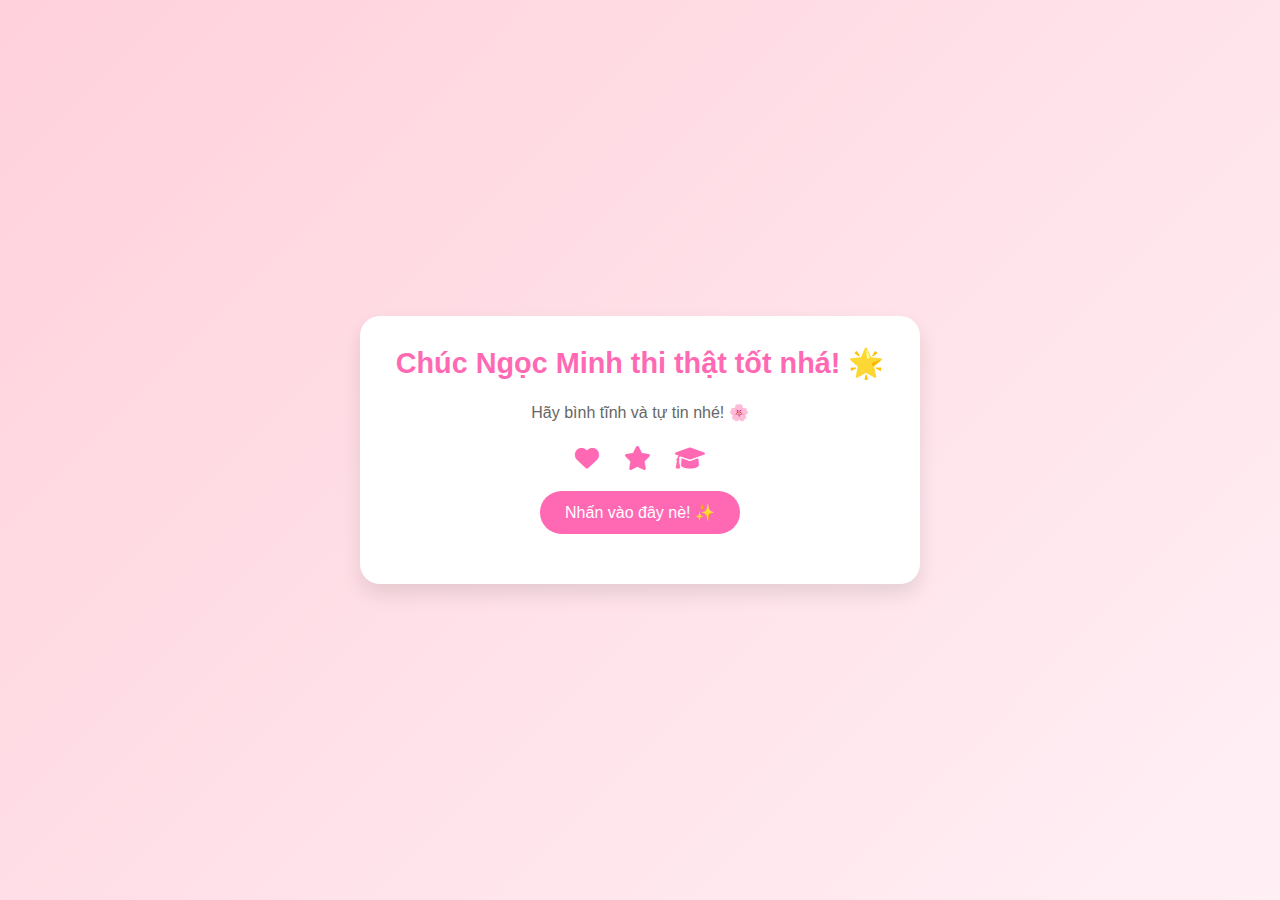
<file: index.html>
<!DOCTYPE html>
<html lang="vi">
<head>
    <meta charset="UTF-8">
    <meta name="viewport" content="width=device-width, initial-scale=1.0">
    <title>Chúc Ngọc Minh thi tốt!</title>
    <link rel="stylesheet" href="style.css">
    <link rel="stylesheet" href="https://cdnjs.cloudflare.com/ajax/libs/font-awesome/6.0.0/css/all.min.css">
</head>
<body>
    <div class="container">
        <div class="card">
            <h1>Chúc Ngọc Minh thi thật tốt nhá! 🌟</h1>
            <div class="message">             
                <p>Hãy bình tĩnh và tự tin nhé! 🌸</p>
            </div>
            <div class="icons">
                <i class="fas fa-heart"></i>
                <i class="fas fa-star"></i>
                <i class="fas fa-graduation-cap"></i>
            </div>
            <button id="wishButton">Nhấn vào đây nè! ✨</button>
            <div id="wishes" class="wishes-container"></div>
        </div>
    </div>
    <script src="script.js"></script>
</body>
</html>
</file>
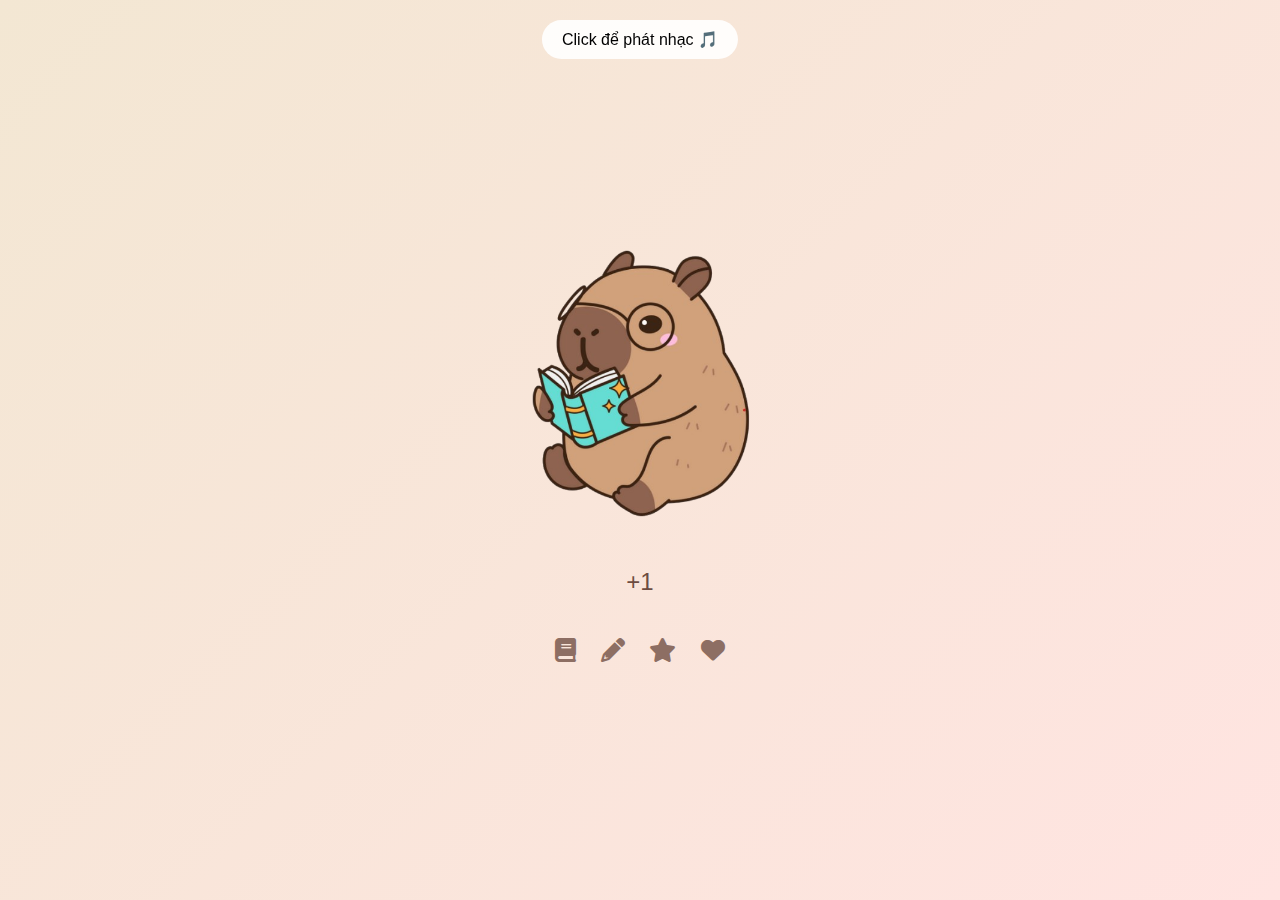
<file: capybara.html>
<!DOCTYPE html>
<html lang="vi">
<head>
    <meta charset="UTF-8">
    <meta name="viewport" content="width=device-width, initial-scale=1.0">
    <title>Quà cho Ngọc Minh nhá!</title>
    <link rel="stylesheet" href="capybara.css">
    <link rel="stylesheet" href="https://cdnjs.cloudflare.com/ajax/libs/font-awesome/6.0.0/css/all.min.css">
</head>
<body>
    <div class="container">
        <div class="drawing-container">
            <img id="capybaraImage" 
                 src="./capybara.png"
                 alt="Capybara">
        </div>
        <div class="message-container">
            <div id="typing-text"></div>
            <div class="icons">
                <i class="fas fa-book"></i>
                <i class="fas fa-pencil"></i>
                <i class="fas fa-star"></i>
                <i class="fas fa-heart"></i>
            </div>
        </div>
    </div>
    <audio id="backgroundMusic" loop>
        <source src="./music.m4a" type="audio/mp4">
        Trình duyệt của bạn không hỗ trợ phát audio.
    </audio>
    <script src="capybara.js"></script>
</body>
</html>
</file>
<file: style.css>
* {
    margin: 0;
    padding: 0;
    box-sizing: border-box;
}

body {
    font-family: 'Arial', sans-serif;
    background: linear-gradient(135deg, #ffd1dc, #fff0f5);
    min-height: 100vh;
    display: flex;
    align-items: center;
    justify-content: center;
}

.container {
    padding: 20px;
    width: 100%;
    max-width: 600px;
}

.card {
    background: white;
    border-radius: 20px;
    padding: 30px;
    box-shadow: 0 10px 20px rgba(0,0,0,0.1);
    text-align: center;
}

h1 {
    color: #ff69b4;
    margin-bottom: 20px;
    font-size: 1.8em;
}

.message {
    margin: 20px 0;
    line-height: 1.6;
}

.message p {
    color: #666;
    margin: 10px 0;
}

.icons {
    margin: 20px 0;
}

.icons i {
    font-size: 24px;
    margin: 0 10px;
    color: #ff69b4;
    animation: bounce 2s infinite;
}

.floating-icon {
    position: fixed;
    font-size: 24px;
    color: #ff69b4;
    pointer-events: none;
    z-index: 1000;
    animation: floatUp 2s ease-out forwards;
}

@keyframes floatUp {
    0% {
        transform: translateY(100vh) scale(0.5) rotate(0deg);
        opacity: 0;
    }
    10% {
        opacity: 1;
    }
    100% {
        transform: translateY(-20vh) scale(1.2) rotate(360deg);
        opacity: 0;
    }
}

button {
    background: #ff69b4;
    color: white;
    border: none;
    padding: 12px 25px;
    border-radius: 25px;
    cursor: pointer;
    font-size: 16px;
    transition: transform 0.3s;
    position: relative;
    overflow: visible;
}

button:hover {
    transform: scale(1.05);
    background: #ff4fa7;
}

.wishes-container {
    margin-top: 20px;
}

.wish {
    background: #fff0f5;
    padding: 10px;
    margin: 10px 0;
    border-radius: 10px;
    animation: fadeIn 0.5s;
}

@keyframes bounce {
    0%, 100% { transform: translateY(0); }
    50% { transform: translateY(-10px); }
}

@keyframes fadeIn {
    from { opacity: 0; transform: translateY(20px); }
    to { opacity: 1; transform: translateY(0); }
}

@media (max-width: 480px) {
    .container {
        padding: 10px;
    }
    
    h1 {
        font-size: 1.5em;
    }
    
    .icons i {
        font-size: 20px;
    }
}
</file>
<file: capybara.css>
body {
    margin: 0;
    padding: 0;
    background: linear-gradient(135deg, #f3e7d3, #ffe4e1);
    min-height: 100vh;
    display: flex;
    align-items: center;
    justify-content: center;
    font-family: 'Arial', sans-serif;
}

.container {
    text-align: center;
    padding: 20px;
}

.drawing-container {
    position: relative;
    width: 300px;
    height: 300px;
    margin: 0 auto;
}

.drawing-path {
    position: absolute;
    top: 0;
    left: 0;
    width: 100%;
    height: 100%;
}

.drawing-path path {
    stroke-dasharray: 1000;
    stroke-dashoffset: 1000;
    animation: draw 2s ease forwards;
}

#capybaraImage {
    position: absolute;
    top: 0;
    left: 0;
    width: 100%;
    height: 100%;
    animation: 
        popIn 1s cubic-bezier(0.68, -0.55, 0.265, 1.55) forwards,
        wiggle 2s ease-in-out infinite 1s;
    transform-origin: center;
    cursor: pointer;
    transition: transform 0.2s;
}

#capybaraImage:active {
    transform: scale(0.95);
}

.hidden {
    opacity: 0;
}

.message-container {
    margin-top: 30px;
}

#typing-text {
    font-size: 1.5em;
    color: #6d4c41;
    min-height: 50px;
    margin-bottom: 20px;
}

.icons {
    margin-top: 20px;
}

.icons i {
    font-size: 24px;
    margin: 0 10px;
    color: #8d6e63;
    animation: bounce 2s infinite;
}

.floating-icon {
    position: fixed;
    font-size: 24px;
    color: #ff69b4;
    pointer-events: none;
    animation: floatUp 2s ease-out forwards;
    opacity: 0;
}

@keyframes draw {
    to {
        stroke-dashoffset: 0;
    }
}

@keyframes bounce {
    0%, 100% { transform: translateY(0); }
    50% { transform: translateY(-10px); }
}

@keyframes fadeIn {
    from { opacity: 0; }
    to { opacity: 1; }
}

@keyframes popIn {
    0% {
        transform: scale(0) rotate(-10deg);
        opacity: 0;
    }
    60% {
        transform: scale(1.2) rotate(5deg);
    }
    80% {
        transform: scale(0.9) rotate(-2deg);
    }
    100% {
        transform: scale(1) rotate(0);
        opacity: 1;
    }
}

@keyframes wiggle {
    0% { transform: rotate(0deg); }
    25% { transform: rotate(-3deg); }
    50% { transform: rotate(0deg); }
    75% { transform: rotate(3deg); }
    100% { transform: rotate(0deg); }
}

@keyframes floatUp {
    0% {
        transform: translateY(100vh) scale(0.5);
        opacity: 0;
    }
    10% {
        opacity: 1;
    }
    90% {
        opacity: 1;
    }
    100% {
        transform: translateY(-20vh) scale(1.5);
        opacity: 0;
    }
}

@media (max-width: 480px) {
    .container {
        padding: 10px;
    }
    
    #typing-text {
        font-size: 1.2em;
    }
    
    .icons i {
        font-size: 20px;
    }
}

.score-popup {
    position: fixed;
    font-size: 32px;
    color: #ff4081;
    font-weight: bold;
    pointer-events: none;
    z-index: 1000;
    text-shadow: 2px 2px 4px rgba(0,0,0,0.2);
    animation: scoreFloat 1.5s ease-out forwards;
}

@keyframes scoreFloat {
    0% {
        transform: translate(-50%, -50%) scale(0.5);
        opacity: 0;
    }
    20% {
        transform: translate(-50%, -50%) scale(1.2);
        opacity: 1;
    }
    100% {
        transform: translate(-50%, -150%) scale(1);
        opacity: 0;
    }
}
</file>
